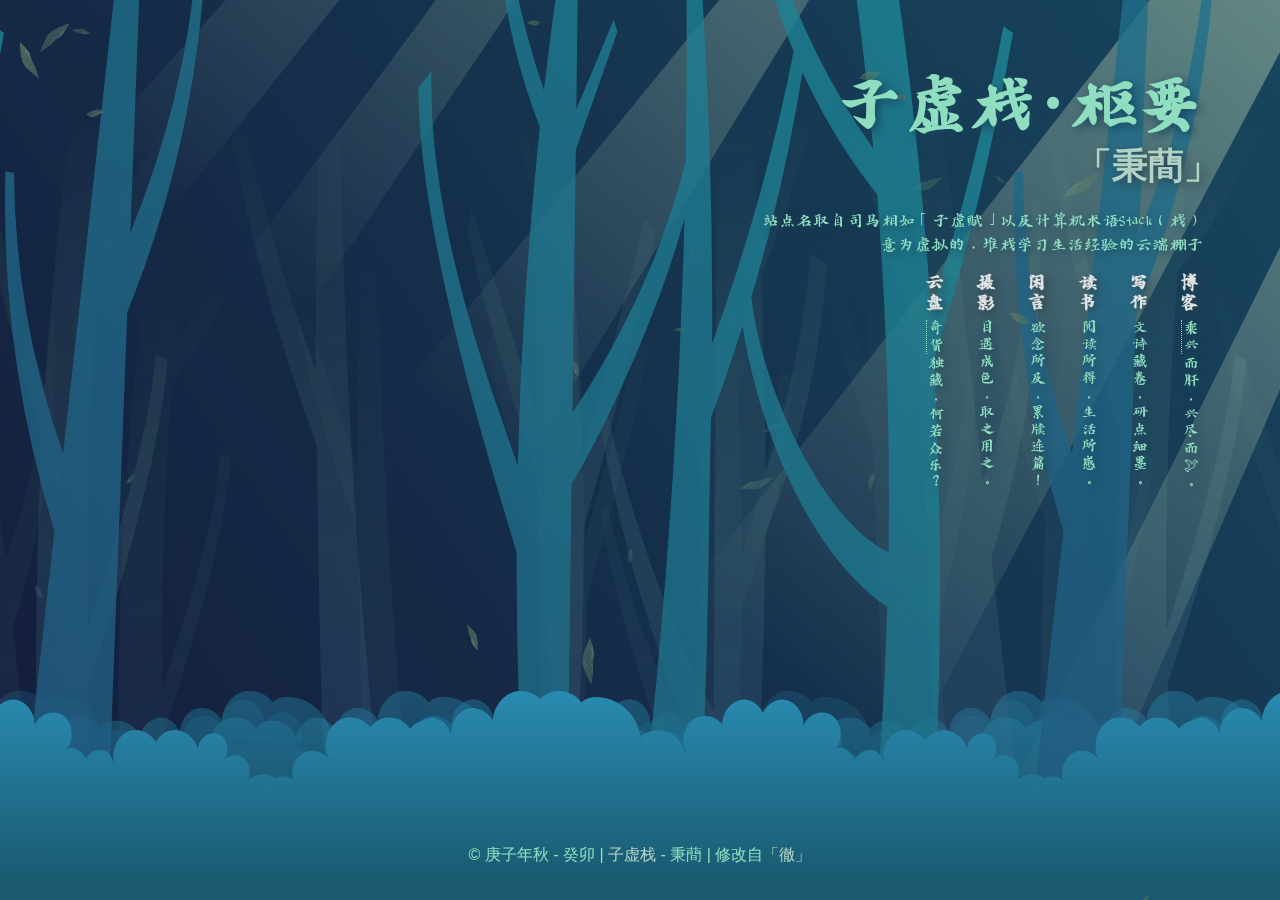
<file: index.html>
<!DOCTYPE html>
<html lang="en">
<head>
    <meta charset="UTF-8">
    <meta name="viewport" content="width=device-width, initial-scale=1, maximum-scale=1">
    <meta name="theme-color" content="#005751">
    <title>子虚栈·枢要</title>
    <link rel="stylesheet" href="./statics/styles/normalize.css">
    <link rel="stylesheet" href="./statics/styles/heti.min.css">
    <link rel="stylesheet" href="./statics/styles/style.css">
    <link rel="shortcut icon" href="./statics/imgs/logo.svg">
    <style>
        .bg3
        {
            background : linear-gradient(to top, rgba(0, 37, 61, 1) 0.08%, rgba(0, 87, 81, 1) 100%);
            z-index: -1;
        }
    </style>
</head>
<body class="pos-relative mori">
<div class="window-size pos-absolute pos-all-0 bg3"></div>
<div class="window-size pos-absolute pos-all-0 mori-clip">
    <div id="mori" class="pos-relative">

        <div class="window-size filter pos-absolute pos-all-0 bg"></div>
        <div data-depth="0.8" class="filter shrub deep-0"></div>
        <div data-depth="0" class="filter pos-absolute pos-all-0"  id="leaves3" style="opacity: 0.4;"></div>
        <div data-depth="1" class="filter pos-absolute pos-all-0 tree1"></div>
        <div data-depth="0.8" class="filter shrub deep-1"></div>
        <div data-depth="0.6" class="filter pos-absolute pos-all-0 tree2"></div>
        <div data-depth="0.1" class="light"></div>
        <div data-depth="0" class="filter pos-absolute pos-all-0"  id="leaves2" style="opacity: 0.6;"></div>
        <div data-depth="0.4" class="filter shrub deep-2"></div>
        <div data-depth="0.2" class="filter pos-absolute pos-all-0 tree3"></div>
        <div data-depth="0.1" class="filter shrub"></div>
        <div data-depth="0" class="filter pos-absolute pos-all-0"  id="leaves1" style="opacity: 0.8"></div>

    </div>
</div>

<div class=" pos-absolute pos-all-0">
    <div class="body pos-relative">
        <div class="pos-absolute pos-all-0 filter ink" v-scope>
            <div class="content heti heti--vertical" v-if="!vueIsLoaded">
            </div>
            <div class="content heti heti--vertical hide" v-bind:style="{display: vueIsLoaded ? 'block' : 'none'}">
                <p v-for="ink in inks" class="" v-bind:style="{fontSize: ink.size}">
                    <span v-for="str in ink.list" style="display: block">{{ str }}</span>
                </p>
            </div>
        </div>
        <div data-depth="0" class="pos-absolute pos-all-0 me">
            <div class="content filter full-size">
                <div class="full-size no-filter">
                    <header >
                        <h1 style="font-family: Foundation" >子虚栈·枢要</h1>
                        <h2 ><a href="https://blog.si-on.top/about">「秉蕳<span style="display: inline-block;width: 1.5vw">」</a></span></h2>
                        <div>
                            <p style="font-family: Foundation" class=" heti">
                                站点名取自司马相如「子虚赋」以及计算机术语Stack（栈）<br/>
                                意为虚拟的，堆栈学习生活经验的云端棚子<br/>
                            </p>
                        </div>
                        <div class="modparent">
                            <div class="modblock">
                                <div class="heti heti--vertical">
                                    <p style="font-size:15px;font-family: Foundation"><a style="color:azure;font-size:18px;font-weight:bold;", target="_blank", href="https://blog.si-on.top/">博客</a> <abbr title="感情用事文章写作者✍️">乘兴</abbr>而肝，兴尽而🕊。</p>
                                    <p style="font-size:15px;font-family: Foundation"><a style="color:azure;font-size:18px;font-weight:bold;", target="_blank", href="https://ink.si-on.top/">写作</a> 文诗藏卷，研点细墨。</p>
                                    <p style="font-size:15px;font-family: Foundation"><a style="color:azure;font-size:18px;font-weight:bold;", target="_blank", href="https://sionreading.notion.site/">读书</a>  阅读所得，生活所感。</p>
                                    <p style="font-size:15px;font-family: Foundation"><a style="color:azure;font-size:18px;font-weight:bold;", target="_blank", href="https://tg.si-on.top/">闲言</a>  欲念所及，累牍连篇！</p>
                                    <p style="font-size:15px;font-family: Foundation"><a style="color:azure;font-size:18px;font-weight:bold;", target="_blank", href="https://gallery.si-on.top/">摄影</a>  目遇成色，取之用之。</p>
                                    <p style="font-size:15px;font-family: Foundation"><a style="color:azure;font-size:18px;font-weight:bold;", target="_blank", href="https://cloud.si-on.top/">云盘</a>  <abbr title="包含个人学习记录、技术文档、考研资料、外刊等">奇货</abbr>独藏，何若众乐？</p>
                                </div>
                            </div>
                        </div>
                    </header>
                </div>
            </div>
        </div>
    </div>
</div>

<footer class="pos-absolute filter footer">
    <p >&copy; 庚子年秋 - 癸卯 | <a href="https://si-on.top">子虚栈 </a> - 秉蕳 | 修改自<a href="https://tooru.ink">「徹」</a></p>
</footer>

<script src="./statics/scripts/vue.js"></script>
<script src="./statics/scripts/parallax.min.js"></script>
<script src="./statics/scripts/fall.js"></script>
<script>

    const mori = document.getElementById('mori');
    const parallaxInstance = new Parallax(mori);

    /** @type {FallItem[]} */
    const leaves = [];
    for (let i = 1; i <= 5; i++) {
        let path = `./statics/imgs/leaves/leaves${i}.svg`;
        leaves.push(new FallItem(path, 1))
    }

    const leaves3 = document.getElementById("leaves3")
    const fall3 = new Fall(leaves3, leaves, 30, 5)

    const leaves2 = document.getElementById("leaves2")
    const fall2 = new Fall(leaves2, leaves, 30, 5)

    const leaves1 = document.getElementById("leaves1")
    const fall1 = new Fall(leaves1, leaves, 15, 5)

    PetiteVue.createApp({
        inks: [
        ],
        index: 0,
        vueIsLoaded: true,
    }).mount();

</script>
</body>
</html>
</file>
<file: statics/styles/style.css>
* {
    box-sizing: border-box;
    --margin-width: 0px;
    --margin-height: 0px;
}

.mori {
    --textColor: rgba(160, 250, 171, 1);
    --textShadow: rgba(0, 87, 81, 1);
    --contentShadow1: #001f34;
    --contentShadow2: rgba(4, 79, 107, 0.8);
}

.sakura {
    --textColor: rgb(255, 237, 237);
    --textShadow: rgb(127, 80, 80);
    --contentShadow1: #d9c2c2;
    --contentShadow2: #ffffff;
}

html, body {
    height: 100%;
    padding: 0;
    margin: 0;
    /*color: #fff;*/
    color: var(--textColor);
    overflow: hidden;
}

.bg
{
    background : -moz-linear-gradient(5.63% 94.4% 33.71deg,rgba(0, 37, 61, 1) 0.08%,rgba(0, 87, 81, 1) 100%);
    background : -webkit-linear-gradient(33.71deg, rgba(0, 37, 61, 1) 0.08%, rgba(0, 87, 81, 1) 100%);
    background : -webkit-gradient(linear,5.63% 94.4% ,109.93% -9.97% ,color-stop(0.0008,rgba(0, 37, 61, 1) ),color-stop(1,rgba(0, 87, 81, 1) ));
    background : -o-linear-gradient(33.71deg, rgba(0, 37, 61, 1) 0.08%, rgba(0, 87, 81, 1) 100%);
    background : -ms-linear-gradient(33.71deg, rgba(0, 37, 61, 1) 0.08%, rgba(0, 87, 81, 1) 100%);
    -ms-filter: "progid:DXImageTransform.Microsoft.gradient(startColorstr='#00253D', endColorstr='#005751' ,GradientType=0)";
    background : linear-gradient(56.29deg, rgba(0, 37, 61, 1) 0.08%, rgba(0, 87, 81, 1) 100%);
    filter: progid:DXImageTransform.Microsoft.gradient(startColorstr='#00253D',endColorstr='#005751' , GradientType=1);
    z-index: -1;
}

.bg2
{
    background : -moz-linear-gradient(12.1% 89.85% 35.03deg,rgba(0, 158, 157, 1) 0%,rgba(42, 182, 161, 1) 25.71%,rgba(160, 250, 171, 1) 99.92%);
    background : -webkit-linear-gradient(35.03deg, rgba(0, 158, 157, 1) 0%, rgba(42, 182, 161, 1) 25.71%, rgba(160, 250, 171, 1) 99.92%);
    background : -webkit-gradient(linear,12.1% 89.85% ,97.49% 0.07% ,color-stop(0,rgba(0, 158, 157, 1) ),color-stop(0.2571,rgba(42, 182, 161, 1) ),color-stop(0.9992,rgba(160, 250, 171, 1) ));
    background : -o-linear-gradient(35.03deg, rgba(0, 158, 157, 1) 0%, rgba(42, 182, 161, 1) 25.71%, rgba(160, 250, 171, 1) 99.92%);
    background : -ms-linear-gradient(35.03deg, rgba(0, 158, 157, 1) 0%, rgba(42, 182, 161, 1) 25.71%, rgba(160, 250, 171, 1) 99.92%);
    -ms-filter: "progid:DXImageTransform.Microsoft.gradient(startColorstr='#009E9D', endColorstr='#A0FAAB' ,GradientType=0)";
    background : linear-gradient(54.97deg, rgba(0, 158, 157, 1) 0%, rgba(42, 182, 161, 1) 25.71%, rgba(160, 250, 171, 1) 99.92%);
    filter: progid:DXImageTransform.Microsoft.gradient(startColorstr='#009E9D',endColorstr='#A0FAAB' , GradientType=1);
}

.hide {
    display: none;
}


.full-size {
    height: 100%;
    width: 100%;
}

.window-size {
    height: 100vh;
    width: 100vw;
}

.pos-relative {
    position: relative;
}

.pos-absolute {
    position: absolute;
}

.pos-fixed {
    position: fixed;
}

.pos-all-0 {
    top: 0;
    left: 0;
    right: 0;
    bottom: 0;
}

h1 {
    font-size: 4.8vw;
    margin: 0.5vw 0;
}

h2 {
    font-size: 2.8vw;
    margin: 0.5vw 0;
}

.sakura h1 {
    font-size: 5.4vw;
}

.sakura h2 {
    font-size: 3.4vw;
}


.mori .filter {
    filter: hue-rotate(30deg) brightness(90%) saturate(80%);
}


.tree1 {
    height: 120vh;
    width: 120vw;
    opacity: 0.5;
    background-image: url("../imgs/tree1.svg");
    background-position-y: 12vh;
    background-position-x: 30%;
    background-repeat: repeat-x;
    background-size: 60% 100%;
    left: -10% !important;
    top: -10% !important;
}

.tree2 {
    height: 120vh;
    width: 120vw;
    opacity: 1;
    background-image: url("../imgs/tree1.svg");
    background-position-y: 3vh;
    background-position-x: 20%;
    background-repeat: repeat-x;
    background-size: auto 100%;
    left: -10% !important;
    top: -10% !important;
}

.tree3 {
    height: 120vh;
    width: 120vw;
    opacity: 0.8;
    background-image: url("../imgs/tree2.svg");
    background-position-y: 0vh;
    background-position-x: 25%;
    background-repeat: repeat-x;
    background-size: auto 100%;
    left: -10% !important;
    top: -10% !important;
    filter: hue-rotate(30deg) saturate(60%);
}

.light {
    height: 120vh;
    width: 120vw;
    opacity: 1;
    background-image: url("../imgs/light.svg");
    background-position-y: -10vh;
    background-position-x: right;
    background-repeat: no-repeat;
    background-size: 100%;
    position: absolute;
    top: -20vh !important;
}

.shrub {
    height: 120vh;
    width: 120vw;
    opacity: 1;
    background: -5% 80% / auto 20% url("../imgs/shrub.svg") repeat-x,
                0 80% / auto 20% url("../imgs/shrub.svg") repeat-x;
    position: absolute;
    left: -10% !important;
    bottom: -10% !important;
}

.shrub.deep-0 {
    opacity: 0.2;
    background-position-x: 30%;
}

.shrub.deep-1 {
    opacity: 0.4;
    background-position-x: 60%;
}

.shrub.deep-2 {
    opacity: 0.4;
    background-position-x: -20%;
}
.no-filter {
    /*filter: hue-rotate(60deg) brightness(100%) ;*/
}


#mori {
    overflow: hidden;
    /*border: 80px solid transparent;*/
    margin: var(--margin-height) var(--margin-width);
    height: calc(100% - 0px);
    box-shadow:  20px 20px 40px var(--contentShadow1),
    -20px -20px 40px var(--contentShadow2);
    border-radius: 0px;
}

.content {
  text-shadow: 3px 3px 10px var(--textShadow);
}

.me {
    z-index: 999;
}

.me .content {
    padding: 7vh 6vw 0 0;
    text-align: right;
}

.me .content header {
    margin-bottom: 10vh;
}

.me .content header h2 {
    margin-bottom: 2.4vh;
}

.me .content header .desc {
    display: inline-block;
    text-align: right;
    margin-top: 2vh;
    margin-bottom: 0.2vh;
}

.ink {
    left: 0;
    padding: 7vh 0 0 6vw;
}

.ink .content {
    /*text-align: ;*/
    font-size: 3vh;
    text-shadow: 0px 0px 8px var(--textShadow);
}

.ink .content p {
    margin: 0 3vw 0 0;
}

.nothing {
    /*transform: translateX();*/
    transition: transform 400ms linear;
}

.body {
    margin: var(--margin-height) var(--margin-width);
    height: calc(100% - 120px);
    border-radius: 20px;
}

.footer {
    left: 0;
    right: 0;
    bottom: 0;
    height: auto;
    text-align: center;
    padding: 20px;
    /** background-image: linear-gradient(to top , rgba(0, 0, 0, 0.2) 0%, rgba(0, 0, 0, 0) 100%); */
}

a {
    display: inline-block;
    color: var(--textColor);
    filter: saturate(40%);
    cursor: pointer;
    text-decoration: none;
    /*padding: 0 2px;*/
}

.links {
    padding-right: 1vw;
}


.sakura #leaves3 {
    filter: blur(2px);
}

.sakura #leaves2 {
    filter: blur(1px);
}

.sakura .tree {
    filter: hue-rotate(170deg) saturate(20%);
}

.sakura .shrub {
    filter: hue-rotate(60deg) saturate(80%);
}

.tree1 {
    filter: blur(8px);
}

.tree2 {
    filter: blur(4px);
}

.hana-container {
    width: 100vw;
    height: 100vh;
    left: -5vw !important;
    top: 8vh !important;
}

.hana {
    position: absolute;
    width: 20%;
}

.hana1 {
    width: 60vw;
    transform: rotate(15deg);
    transform-origin: left bottom;
    top: -10vw !important;
    z-index: 2;
}

.hana2 {
    width: 15vw;
    transform: rotate(25deg);
    transform-origin: bottom center;
    left: 1vw !important;
    top: 0vw !important;
    z-index: 1;
}

.hana3 {
    width: 15vw;
    /*transform: rotate(35deg);*/
    transform-origin: bottom center;
    left: 6vw;
    top: 18vw;
    z-index: 3;
}

.hana4 {
    width: 20vw;
    transform-origin: bottom center;
    left: 32vw !important;
    top: 10vw !important;
    z-index: 4;
}

.hana5 {
    width: 15vw;
    transform: rotate(30deg);
    transform-origin: bottom center;
    left: 38vw !important;
    top: 5vw !important;
    z-index: 4;
}

.hana6 {
    width: 40vw;
    transform: rotate(0deg);
    transform-origin: left bottom;
    top: 3vw !important;
    left: -5vw !important;
    z-index: -1;
    filter: blur(5px);
}

.hana7 {
    width: 18vw;
    transform: rotate(80deg);
    transform-origin: bottom center;
    left: -10vw !important;
    top: -5vw !important;
    z-index: -1;
    filter: blur(5px);
}

.sakura footer {
    color: #333;
}

.sakura footer a {
    color: #666;
}

.modparent{
    text-align: right;
  }
  .modblock{
    display: inline-block;
  }
  @font-face {
    font-family: "Foundation";
    src: url("Foundation.eot"); /* IE9 */
    src: url("Foundation.eot?#iefix") format("embedded-opentype"), /* IE6-IE8 */
    
    url([data-uri]) format("truetype"), /* chrome、firefox、opera、Safari, Android, iOS 4.2+ */
    
    url("Foundation.svg#Foundation") format("svg"); /* iOS 4.1- */
    font-style: normal;
    font-weight: normal;
}
</file>
<file: statics/styles/heti.min.css>
﻿/*!
 * Project: Heti
 * URL: https://github.com/sivan/heti
 * Author: Sivan [sun.sivan@gmail.com]
 */@font-face{font-family:"Heti Hei";src:local("PingFang SC Regular"),local("PingFang TC Regular"),local("Hiragino Sans GB W3"),local("Heiti SC Regular"),local("Heiti TC Regular"),local("Microsoft YaHei"),local("Microsoft Jhenghei"),local("Source Han Sans CN Regular"),local("Source Han Sans HK Regular"),local("Source Han Sans TW Regular"),local("Source Han Sans JP Regular"),local("Source Han Sans KR Regular"),local("Noto Sans CJK SC Regular"),local("Noto Sans CJK TC Regular"),local("Noto Sans CJK JP Regular"),local("Noto Sans CJK KR Regular"),local("WenQuanYi Micro Hei"),local("Droid Sans Fallback")}@font-face{font-family:"Heti Hei";font-weight:200;src:local("PingFang SC Light"),local("PingFang TC Light"),local("Heiti SC Light"),local("Heiti TC Light"),local("Microsoft YaHei Light"),local("Microsoft Jhenghei Light"),local("Source Han Sans CN Light"),local("Source Han Sans HK Light"),local("Source Han Sans TW Light"),local("Source Han Sans JP Light"),local("Source Han Sans KR Light"),local("Noto Sans CJK SC Light"),local("Noto Sans CJK TC Light"),local("Noto Sans CJK JP Light"),local("Noto Sans CJK KR Light")}@font-face{font-family:"Heti Hei";font-weight:600;src:local("PingFang SC Medium"),local("Hiragino Sans GB W6"),local("PingFang TC Medium"),local("Heiti SC Medium"),local("Heiti TC Medium"),local("Microsoft YaHei Bold"),local("Microsoft Jhenghei Bold"),local("Source Han Sans CN Bold"),local("Source Han Sans HK Bold"),local("Source Han Sans TW Bold"),local("Source Han Sans JP Bold"),local("Source Han Sans KR Bold"),local("Noto Sans CJK SC Bold"),local("Noto Sans CJK TC Bold"),local("Noto Sans CJK JP Bold"),local("Noto Sans CJK KR Bold")}@font-face{font-family:"Heti Hei Black";font-weight:800;src:local("Lantinghei SC Heavy"),local("Lantinghei TC Heavy"),local("PingFang SC Semibold"),local("PingFang TC Semibold"),local("Hiragino Sans GB W6"),local("Heiti SC Medium"),local("Heiti TC Medium"),local("Microsoft YaHei Bold"),local("Microsoft Jhenghei Bold"),local("Source Han Sans CN Heavy"),local("Source Han Sans HK Heavy"),local("Source Han Sans TW Heavy"),local("Source Han Sans JP Heavy"),local("Source Han Sans KR Heavy"),local("Noto Sans CJK SC Heavy"),local("Noto Sans CJK TC Heavy"),local("Noto Sans CJK JP Heavy"),local("Noto Sans CJK KR Heavy"),local("Droid Sans Fallback")}@font-face{font-family:"Heti Song";src:local("Songti SC Regular"),local("Songti TC Regular"),local("SimSun")}@font-face{font-family:"Heti Song";font-weight:200;src:local("Songti SC Light"),local("Songti TC Light"),local("STSong"),local("SimSun")}@font-face{font-family:"Heti Song";font-weight:600;src:local("Songti SC Bold"),local("Songti TC Bold"),local("SimSun")}@font-face{font-family:"Heti Song Black";font-weight:800;src:local("Songti SC Black"),local("SimSun")}@font-face{font-family:"Heti Kai";src:local("Kaiti SC Regular"),local("Kaiti TC Regular"),local("BiauKai")}@font-face{font-family:"Heti Kai";font-weight:600;src:local("Kaiti SC Bold"),local("Kaiti TC Bold")}@font-face{font-family:"Heti Kai Black";font-weight:800;src:local("Kaiti SC Black"),local("Kaiti TC Black")}.heti{font-size:16px;font-weight:400;-webkit-font-smoothing:subpixel-antialiased;line-height:1.5;overflow-wrap:break-word;word-wrap:break-word;hyphens:auto}.heti::before,.heti::after{content:"";display:table}.heti::after{clear:both}.heti>*:first-child,.heti section>*:first-child,.heti td>*:first-child{margin-block-start:0 !important}.heti>*:last-child,.heti section>*:last-child,.heti td>*:last-child{margin-block-end:0 !important}.heti figure:not(.highlight){display:block;text-align:center}.heti figure:not(.highlight)>img{display:block;margin-inline-start:auto;margin-inline-end:auto}.heti hr{width:30%;height:1px;margin-block-start:48px;margin-block-end:47px;margin-inline-start:auto;margin-inline-end:auto;border:0;background-color:#ccc}@media (prefers-color-scheme: dark){.heti hr{background-color:#404040}}.heti p{margin-block-start:12px;margin-block-end:24px;text-align:justify}.heti p:not(:lang(zh)):not(:lang(ja)):not(:lang(kr)),.heti p:not(:lang(zh)){text-align:start}.heti h1,.heti h2,.heti h3,.heti h4,.heti h5,.heti h6{position:relative;margin:0;margin-block-start:24px;margin-block-end:12px;font-weight:600}.heti h1{margin-block-end:24px;font-size:32px;line-height:48px}.heti h2{font-size:24px;line-height:36px}.heti h3{font-size:20px;line-height:36px}.heti h4{font-size:18px;line-height:24px}.heti h5{font-size:16px;line-height:24px}.heti h6{font-size:14px;line-height:24px}.heti h1,.heti h2,.heti h3{letter-spacing:0.05em}.heti h1:not(:lang(zh)):not(:lang(ja)):not(:lang(kr)),.heti h1:not(:lang(zh)),.heti h2:not(:lang(zh)):not(:lang(ja)):not(:lang(kr)),.heti h2:not(:lang(zh)),.heti h3:not(:lang(zh)):not(:lang(ja)):not(:lang(kr)),.heti h3:not(:lang(zh)){letter-spacing:0}.heti h1+h2,.heti h2+h3,.heti h3+h4,.heti h4+h5,.heti h5+h6{margin-block-start:12px}.heti ul,.heti ol,.heti dl{margin-block-start:12px;margin-block-end:24px}.heti ul,.heti ol{padding-inline-start:32px}.heti ul ul,.heti ul ol,.heti ol ul,.heti ol ol{margin-block-start:0;margin-block-end:0}.heti ul{list-style-type:disc}.heti ol{list-style-type:decimal}.heti ul ul,.heti ol ul{list-style-type:circle}.heti ul ul ul,.heti ul ol ul,.heti ol ul ul,.heti ol ol ul{list-style-type:square}.heti li{list-style-type:unset}.heti table{box-sizing:border-box;table-layout:fixed;margin-block-start:12px;margin-block-end:24px;margin-inline-start:auto;margin-inline-end:auto;border-collapse:collapse;border-width:1px;border-style:solid;border-color:#ccc;word-break:break-word}@media (prefers-color-scheme: dark){.heti table{border-color:#404040}}.heti th,.heti td{padding-block-start:6px;padding-block-end:6px;padding-inline-start:8px;padding-inline-end:8px;border-width:1px;border-style:solid;border-color:#ccc}@media (prefers-color-scheme: dark){.heti th,.heti td{border-color:#404040}}.heti caption{caption-side:bottom;margin-block-start:2px;margin-block-end:-4px;font-size:14px;line-height:24px}.heti abbr[title]{padding-block-end:1px;border-block-end:1px dotted;text-decoration:none;cursor:help}.heti b,.heti strong{font-weight:600}.heti dfn{font-weight:600}.heti dfn:not(:lang(zh)):not(:lang(ja)):not(:lang(kr)),.heti dfn:not(:lang(zh)){font-weight:400}.heti em{font-weight:600}.heti figcaption{display:inline-block;vertical-align:top;font-size:14px;text-align:start}.heti i{font-style:italic}.heti ins,.heti u{padding-block-end:1px;border-block-end:1px solid;text-decoration:none}.heti mark{padding-block-start:2px;padding-block-end:2px;padding-inline-start:1px;padding-inline-end:1px;margin-inline-start:1px;margin-inline-end:1px;background-color:rgba(255,247,0,0.88);color:inherit}@media (prefers-color-scheme: dark){.heti mark{background-color:rgba(77,74,0,0.88)}}.heti q{quotes:"「" "」" "『" "』"}.heti q:not(:lang(zh)):not(:lang(ja)):not(:lang(kr)),.heti q:not(:lang(zh)){quotes:initial;quotes:auto}.heti rt{font-size:0.875em;font-weight:400}.heti small{font-size:0.875em}.heti strong{font-weight:600}.heti sub,.heti sup{position:relative;margin-inline-start:0.25em;margin-inline-end:0.25em;font-size:0.75em;font-family:"Helvetica Neue",helvetica,arial,"Heti Hei",sans-serif,"Apple Color Emoji","Segoe UI Emoji","Segoe UI Symbol";font-style:normal;line-height:1;vertical-align:baseline}.heti sub{bottom:-0.25em}.heti sup{top:-0.5em}.heti sup:target,.heti sup a:target{background-color:#dbedff}@media (prefers-color-scheme: dark){.heti sup:target,.heti sup a:target{background-color:#3a6188}}.heti summary{padding-inline-start:1em;outline:0;cursor:pointer}.heti summary::-webkit-details-marker{width:0.6em;margin-inline-end:0.4em}.heti u[title]{cursor:help;border-block-end-width:3px;border-block-end-style:double;border-block-end-color:rgba(0,0,0,0.54)}@media (prefers-color-scheme: dark){.heti u[title]{border-block-end-color:rgba(255,255,255,0.54)}}.heti address,.heti cite,.heti dfn,.heti dt,.heti em{font-style:normal}.heti address:not(:lang(zh)):not(:lang(ja)):not(:lang(kr)),.heti address:not(:lang(zh)),.heti cite:not(:lang(zh)):not(:lang(ja)):not(:lang(kr)),.heti cite:not(:lang(zh)),.heti dfn:not(:lang(zh)):not(:lang(ja)):not(:lang(kr)),.heti dfn:not(:lang(zh)),.heti dt:not(:lang(zh)):not(:lang(ja)):not(:lang(kr)),.heti dt:not(:lang(zh)),.heti em:not(:lang(zh)):not(:lang(ja)):not(:lang(kr)),.heti em:not(:lang(zh)){font-style:italic}.heti abbr[title],.heti del,.heti ins,.heti s,.heti u{margin-inline-start:1px;margin-inline-end:1px}.heti,.heti--sans{font-family:"Helvetica Neue",helvetica,arial,"Heti Hei",sans-serif,"Apple Color Emoji","Segoe UI Emoji","Segoe UI Symbol"}.heti--serif{font-family:"Times New Roman",times,"Heti Song",serif,"Apple Color Emoji","Segoe UI Emoji","Segoe UI Symbol"}.heti--classic{font-family:"Times New Roman",times,"Heti Song",serif,"Apple Color Emoji","Segoe UI Emoji","Segoe UI Symbol"}.heti--classic h1,.heti--classic h2,.heti--classic h3,.heti--classic h4,.heti--classic h5,.heti--classic h6{font-family:"Times New Roman",times,"Heti Kai Black",serif,"Apple Color Emoji","Segoe UI Emoji","Segoe UI Symbol";font-weight:800}.heti--classic blockquote,.heti--classic cite,.heti--classic q{font-family:"Times New Roman",times,"Heti Kai",serif,"Apple Color Emoji","Segoe UI Emoji","Segoe UI Symbol"}.heti--classic figcaption,.heti--classic caption,.heti--classic th{font-family:"Helvetica Neue",helvetica,arial,"Heti Hei",sans-serif,"Apple Color Emoji","Segoe UI Emoji","Segoe UI Symbol"}.heti--hei{font-family:"Helvetica Neue",helvetica,arial,"Heti Hei",sans-serif,"Apple Color Emoji","Segoe UI Emoji","Segoe UI Symbol"}.heti--song{font-family:"Times New Roman",times,"Heti Song",serif,"Apple Color Emoji","Segoe UI Emoji","Segoe UI Symbol"}.heti--kai{font-family:"Times New Roman",times,"Heti Kai",serif,"Apple Color Emoji","Segoe UI Emoji","Segoe UI Symbol"}.heti--columns-1,.heti--columns-2,.heti--columns-3,.heti--columns-4,.heti--columns-16em,.heti--columns-20em,.heti--columns-24em,.heti--columns-28em,.heti--columns-32em,.heti--columns-36em,.heti--columns-40em,.heti--columns-44em,.heti--columns-48em,.heti comma{max-width:none;column-gap:2em}.heti--columns-1 p,.heti--columns-2 p,.heti--columns-3 p,.heti--columns-4 p,.heti--columns-16em p,.heti--columns-20em p,.heti--columns-24em p,.heti--columns-28em p,.heti--columns-32em p,.heti--columns-36em p,.heti--columns-40em p,.heti--columns-44em p,.heti--columns-48em p,.heti comma p{margin-block-start:6px;margin-block-end:12px;text-indent:2em}.heti--columns-1{column-count:1}.heti--columns-2{column-count:2}.heti--columns-3{column-count:3}.heti--columns-4{column-count:4}.heti--columns-16em{column-width:16em}.heti--columns-20em{column-width:20em}.heti--columns-24em{column-width:24em}.heti--columns-28em{column-width:28em}.heti--columns-32em{column-width:32em}.heti--columns-36em{column-width:36em}.heti--columns-40em{column-width:40em}.heti--columns-44em{column-width:44em}.heti--columns-48em{column-width:48em}.heti--vertical{max-width:none;max-height:70em;writing-mode:vertical-rl;letter-spacing:0.125em}.heti--vertical h1,.heti--vertical h2,.heti--vertical h3,.heti--vertical h4,.heti--vertical h5,.heti--vertical h6{text-align:start}.heti--vertical q{quotes:"「" "」" "『" "』"}.heti--ancient,.heti--poetry{font-family:"Times New Roman",times,"Heti Song",serif,"Apple Color Emoji","Segoe UI Emoji","Segoe UI Symbol"}.heti--ancient h1,.heti--ancient h2,.heti--ancient h3,.heti--ancient h4,.heti--ancient h5,.heti--ancient h6,.heti--poetry h1,.heti--poetry h2,.heti--poetry h3,.heti--poetry h4,.heti--poetry h5,.heti--poetry h6{font-family:"Times New Roman",times,"Heti Kai Black",serif,"Apple Color Emoji","Segoe UI Emoji","Segoe UI Symbol";font-weight:800;text-align:center}.heti--ancient h1 .heti-meta,.heti--ancient h2 .heti-meta,.heti--ancient h3 .heti-meta,.heti--ancient h4 .heti-meta,.heti--ancient h5 .heti-meta,.heti--ancient h6 .heti-meta,.heti--poetry h1 .heti-meta,.heti--poetry h2 .heti-meta,.heti--poetry h3 .heti-meta,.heti--poetry h4 .heti-meta,.heti--poetry h5 .heti-meta,.heti--poetry h6 .heti-meta{font-weight:400}@media screen and (min-width: 640px){.heti--ancient h1 .heti-meta,.heti--ancient h2 .heti-meta,.heti--ancient h3 .heti-meta,.heti--ancient h4 .heti-meta,.heti--ancient h5 .heti-meta,.heti--ancient h6 .heti-meta,.heti--poetry h1 .heti-meta,.heti--poetry h2 .heti-meta,.heti--poetry h3 .heti-meta,.heti--poetry h4 .heti-meta,.heti--poetry h5 .heti-meta,.heti--poetry h6 .heti-meta{position:absolute;line-height:inherit;text-indent:0;display:inline;margin-block-start:4px;margin-inline-start:8px}}.heti--ancient .heti-meta,.heti--poetry .heti-meta{line-height:24px;text-align:center;text-indent:0}.heti--ancient p{text-indent:2em}.heti--poetry p{text-align:center;text-indent:0}.heti--annotation p{margin-block-start:0;margin-block-end:0;line-height:2.25;text-indent:2em}.heti--annotation em{-webkit-text-emphasis:filled circle;-webkit-text-emphasis-position:under;font-weight:400}.heti--annotation em:not(:lang(zh)):not(:lang(ja)):not(:lang(kr)),.heti--annotation em:not(:lang(zh)){-webkit-text-emphasis:none}.heti--annotation .heti-meta{margin-block-start:12px;margin-block-end:24px}.heti .heti-meta{display:block;text-indent:0}.heti .heti-verse{text-align:center;text-indent:0}.heti .heti-large{font-size:18px;line-height:24px}.heti .heti-x-large{font-size:20px;line-height:30px;letter-spacing:0.05em}.heti .heti-small{font-size:14px;line-height:24px}.heti .heti-x-small{font-size:12px;line-height:18px}.heti .heti-list-latin{list-style-type:upper-latin}.heti .heti-list-latin ol{list-style-type:lower-roman}.heti .heti-list-latin ol ol{list-style-type:lower-latin}.heti .heti-list-han{list-style-type:cjk-ideographic}.heti .heti-list-han ol{list-style-type:decimal}.heti .heti-list-han ol ol{list-style-type:decimal-leading-zero}.heti .heti-fn{margin-block-start:59px;border-block-start:1px solid;border-block-start-color:#ccc;font-size:14px;font-family:"Helvetica Neue",helvetica,arial,"Heti Hei",sans-serif,"Apple Color Emoji","Segoe UI Emoji","Segoe UI Symbol";line-height:24px}@media (prefers-color-scheme: dark){.heti .heti-fn{border-block-start-color:#404040}}.heti .heti-fn ol{margin-block-start:12px;margin-block-end:0}.heti .heti-fn li:target{background-color:#dbedff}@media (prefers-color-scheme: dark){.heti .heti-fn li:target{background-color:#3a6188}}.heti .heti-hang{position:absolute;line-height:inherit;text-indent:0}.heti .heti-em{-webkit-text-emphasis:filled circle;-webkit-text-emphasis-position:under}.heti .heti-em:not(:lang(zh)):not(:lang(ja)):not(:lang(kr)),.heti .heti-em:not(:lang(zh)){-webkit-text-emphasis:none}.heti .heti-ruby--inline{display:inline-flex;flex-direction:column-reverse;height:1.5em}.heti .heti-ruby--inline rt{display:inline;margin-bottom:-0.25em;line-height:1;text-align:center}.heti heti-spacing{display:inline}.heti heti-spacing+sup,.heti heti-spacing+sub{margin-inline-start:0}.heti .heti-spacing-start{margin-inline-end:0.25em}.heti .heti-spacing-end{margin-inline-start:0.25em}.heti heti-adjacent{display:inline}.heti .heti-adjacent-half{margin-inline-end:-0.5em}.heti .heti-adjacent-quarter{margin-inline-end:-0.25em}
</file>
